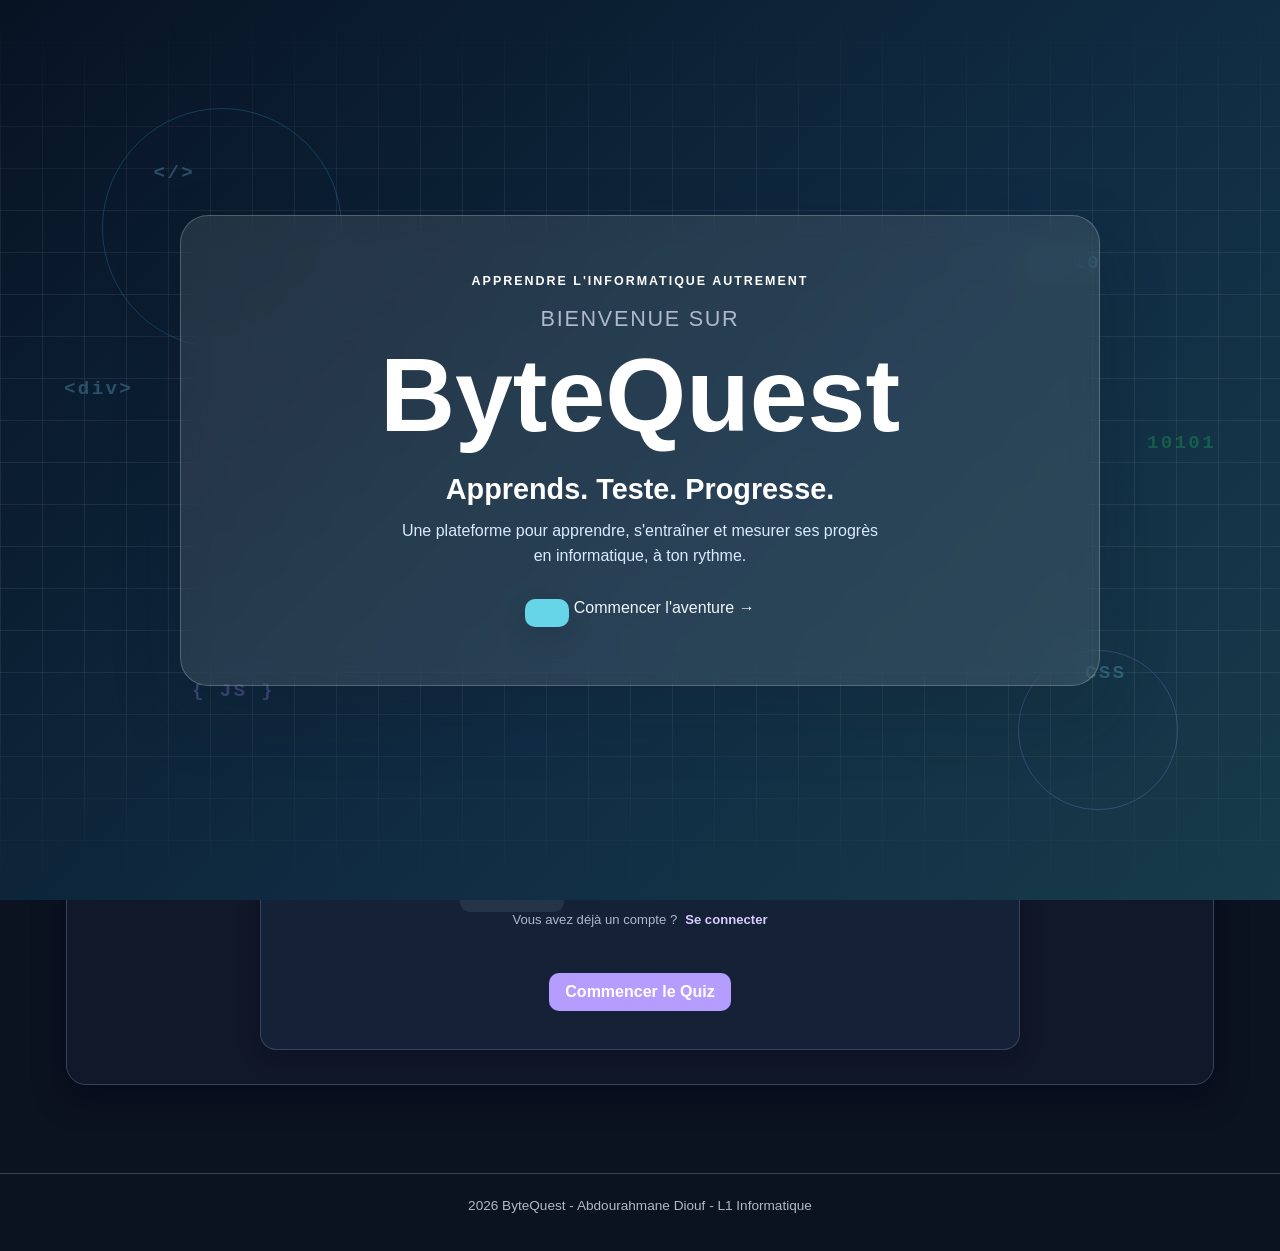
<file: index.html>
<!doctype html>
<html lang="fr">
  <head>
    <meta name="viewport" content="width=device-width, initial-scale=1.0" />
    >
    <meta
      name="description"
      content="ByteQuest, une application interactive pour réviser les bases de l'informatique."
    />
    <title>ByteQuest | Réviser l'informatique</title>
    <link rel="stylesheet" href="style.css" />
  </head>
  <body class="welcome-active">
    <!--
      Ces éléments ne contiennent pas de texte : ils servent de couches
      visuelles. Le CSS leur attribue une image et les fait apparaître à tour de rôle.
    -->
    <div class="background-slideshow" aria-hidden="true">
      <span class="background-slide slide-one"></span>
      <span class="background-slide slide-two"></span>
      <span class="background-slide slide-three"></span>
      <span class="background-slide slide-four"></span>
      <span class="background-slide slide-five"></span>
      <span class="background-slide slide-six"></span>
      <span class="background-slide slide-seven"></span>
      <span class="background-slide slide-eight"></span>
      <span class="background-slide slide-nine"></span>
      <span class="background-slide slide-ten"></span>
      <span class="background-slide slide-eleven"></span>
      <span class="background-slide slide-twelve"></span>
      <span class="background-slide slide-thirteen"></span>
      <span class="background-slide slide-fourteen"></span>
      <span class="background-slide slide-fifteen"></span>
      <span class="background-slide slide-sixteen"></span>
    </div>

    <!--
            <div>
              <span>Participants ayant réussi</span><strong id="stats-successful">0</strong>
            </div>
      Écran d'accueil affiché au-dessus de l'application au chargement.
      JavaScript lui ajoute la classe is-hidden après le clic sur le bouton.
    -->
    <section
      class="welcome-screen"
      id="welcome-screen"
      aria-labelledby="welcome-title"
    >
      <!-- Cercles décoratifs animés par le CSS. -->
      <div class="welcome-glow welcome-glow-one" aria-hidden="true"></div>
      <div class="welcome-glow welcome-glow-two" aria-hidden="true"></div>
      <!-- Symboles décoratifs liés à la programmation. -->
      <div class="welcome-code-stream" aria-hidden="true">
        <span class="code-symbol symbol-one">&lt;/&gt;</span>
        <span class="code-symbol symbol-two">01 10</span>
        <span class="code-symbol symbol-three">{ JS }</span>
        <span class="code-symbol symbol-four">CSS</span>
        <span class="code-symbol symbol-five">&lt;div&gt;</span>
        <span class="code-symbol symbol-six">10101</span>
      </div>
      <!-- Partie visible et lisible de l'écran de bienvenue. -->
      <div class="welcome-content">
        <p class="welcome-kicker">Apprendre l'informatique autrement</p>
        <h1 id="welcome-title">
          <span>Bienvenue sur</span>
          ByteQuest
        </h1>
        <p class="welcome-slogan">Apprends. Teste. Progresse.</p>
        <p class="welcome-description">
          Une plateforme pour apprendre, s'entraîner et mesurer ses progrès en
          informatique, à ton rythme.
        </p>
        <!-- L'identifiant start-app permet à JavaScript de récupérer ce bouton. -->
       <button class="welcome-button" id="start-app" type="button" title="Lancer le site ByteQuest"></button>
          Commencer l'aventure
          <span aria-hidden="true">&rarr;</span>
        </button>
      </div>
    </section>

    <!-- Conteneur principal de toute l'application. -->
    <div class="app">
      <!-- En-tête : nom de l'application et menu de navigation. -->
      <header class="topbar">
        <div class="brand-block">
          <div class="brand-mark" aria-hidden="true">BQ</div>
          <div>
            <p class="eyebrow">Mini-projet JavaScript &amp; DOM</p>
            <h1>ByteQuest</h1>
            <p class="intro">Apprendre. Pratiquer. Progresser.</p>
          </div>
        </div>

        <!-- Chaque bouton affiche un module grâce à son attribut data-module. -->
        <button
          class="menu-toggle"
          id="menu-toggle"
          type="button"
          aria-expanded="false"
          aria-controls="main-menu"
          aria-label="Ouvrir le menu"
        >
          <span></span><span></span><span></span>
        </button>
        <nav class="menu" id="main-menu" aria-label="Navigation principale">
          <button
            type="button"
            class="nav-btn nav-home active"
            data-module="quiz"
            aria-controls="quiz"
          >
            <span aria-hidden="true">⌂</span> Accueil
          </button>
          <button
            type="button"
            class="nav-btn"
            data-module="quiz"
            aria-controls="quiz"
          >
            <span aria-hidden="true">?</span> Quiz
          </button>
          <button
            type="button"
            class="nav-btn"
            data-module="convert"
            aria-controls="convert"
          >
            <span aria-hidden="true">↔</span> Calcul
          </button>
          <button
            type="button"
            class="nav-btn"
            data-module="flashcards"
            aria-controls="flashcards"
          >
            <span aria-hidden="true">▣</span> Flashcards
          </button>
          <button
            type="button"
            class="nav-btn"
            data-module="stats"
            aria-controls="stats"
          >
            <span aria-hidden="true">↗</span> Statistiques
          </button>
          <button
            type="button"
            class="nav-btn"
            data-module="participants"
            aria-controls="participants"
          >
            <span aria-hidden="true">•••</span> Participants
          </button>
        </nav>
      </header>

      <main>
        <!-- Module 1 : parcours interactif du quiz. -->
        <section id="quiz" class="module active" aria-labelledby="quiz-title">
          <div id="quiz-intro" class="quiz-intro">
            <span class="learning-badge">Évaluation interactive</span>
            <h2 id="quiz-title">Quiz informatique</h2>
            <p>
              Testez vos connaissances, recevez une correction immédiate et
              identifiez les notions à renforcer.
            </p>
            <div class="quiz-meta-grid">
              <span><strong>20</strong> questions</span>
              <span><strong>Débutant</strong> niveau</span>
              <span><strong>Informatique</strong> matière</span>
              <span><strong>Sans limite</strong> temps</span>
            </div>
            <div id="quiz-auth" class="quiz-auth">
              <div
                class="auth-mode-switch"
                role="tablist"
                aria-label="Sélection du mode d'inscription"
              >
                <button
                  type="button"
                  class="auth-mode is-active"
                  data-auth-mode="signup"
                  aria-selected="true"
                >
                  Inscription
                </button>
                <button
                  type="button"
                  class="auth-mode"
                  data-auth-mode="login"
                  aria-selected="false"
                >
                  Se connecter
                </button>
              </div>
              <form
                id="quiz-registration-form"
                class="participant-form"
                data-auth-mode="signup"
                novalidate
              >
                <div id="signup-name-wrapper" class="auth-field">
                  <label for="participant-name">Nom</label>
                  <input
                    id="participant-name"
                    type="text"
                    maxlength="80"
                    placeholder="Ex. : Amina Diop"
                    required
                  />
                </div>
                <label for="participant-email">E-mail</label>
                <input
                  id="participant-email"
                  type="email"
                  placeholder="exemple@email.com"
                  required
                />
                <div id="signup-password-wrapper" class="auth-field">
                  <label for="participant-password">Mot de passe</label>
                  <input
                    id="participant-password"
                    type="password"
                    minlength="6"
                    placeholder="Au moins 6 caractères"
                    required
                  />
                </div>
                <button
                  id="quiz-auth-submit"
                  class="secondary-action"
                  type="submit"
                >
                  S'inscrire
                </button>
                <p class="auth-switch-line">
                  <span id="auth-switch-text">Vous avez déjà un compte ?</span>
                  <button
                    id="auth-switch-button"
                    type="button"
                    class="text-link"
                  >
                    Se connecter
                  </button>
                </p>
                <p
                  id="participant-message"
                  class="form-message"
                  aria-live="polite"
                ></p>
              </form>
            </div>
            <button id="start-quiz" class="primary-action" type="button">
              Commencer le Quiz
            </button>
          </div>

          <div
            id="quiz-content"
            class="quiz-study is-hidden"
            aria-live="polite"
          ></div>
          <div
            id="quiz-result"
            class="quiz-result is-hidden"
            aria-live="polite"
          ></div>
        </section>

        <!-- Module 2 : conversion et calculs entre bases. -->
        <section id="convert" class="module" aria-labelledby="convert-title">
          <h2 id="convert-title">Conversion et calcul</h2>
          <div class="converter-cards">
            <form class="converter-card" id="converter-form">
              <div class="card-heading">
                <span class="card-icon" aria-hidden="true">↔</span>
                <div>
                  <p class="card-kicker">Base numérique</p>
                  <h3>Conversion de nombres</h3>
                </div>
              </div>
              <div class="field-grid conversion-fields">
                <div>
                  <label for="conversion-number">Nombre</label>
                  <input
                    id="conversion-number"
                    type="text"
                    inputmode="text"
                    placeholder="Ex. : 1010"
                    autocomplete="off"
                  />
                </div>
                <div>
                  <label for="conversion-base">Base d'origine</label>
                  <select id="conversion-base">
                    <option value="2">Binaire (base 2)</option>
                    <option value="8">Octale (base 8)</option>
                    <option value="10" selected>Décimale (base 10)</option>
                    <option value="16">Hexadécimale (base 16)</option>
                  </select>
                </div>
              </div>
              <button id="convert-btn" type="submit">Convertir</button>
              <p
                class="form-message"
                id="conversion-result"
                aria-live="polite"
              ></p>
              <div class="table-wrapper">
                <table class="number-table conversion-table">
                  <thead>
                    <tr>
                      <th scope="col">Base</th>
                      <th scope="col">Valeur</th>
                    </tr>
                  </thead>
                  <tbody>
                    <tr>
                      <th scope="row">Binaire (2)</th>
                      <td id="conversion-binary">-</td>
                    </tr>
                    <tr>
                      <th scope="row">Octale (8)</th>
                      <td id="conversion-octal">-</td>
                    </tr>
                    <tr>
                      <th scope="row">Décimale (10)</th>
                      <td id="conversion-decimal">-</td>
                    </tr>
                    <tr>
                      <th scope="row">Hexadécimale (16)</th>
                      <td id="conversion-hexadecimal">-</td>
                    </tr>
                  </tbody>
                </table>
              </div>
            </form>

            <form class="converter-card" id="calculation-form">
              <div class="card-heading">
                <span class="card-icon" aria-hidden="true">±</span>
                <div>
                  <p class="card-kicker">Arithmétique</p>
                  <h3>Calcul entre nombres</h3>
                </div>
              </div>
              <div class="calculation-settings">
                <div>
                  <label for="calculation-base">Base de calcul</label>
                  <select id="calculation-base">
                    <option value="2">Binaire (base 2)</option>
                    <option value="8">Octale (base 8)</option>
                    <option value="10" selected>Décimale (base 10)</option>
                    <option value="16">Hexadécimale (base 16)</option>
                  </select>
                </div>
                <div>
                  <label for="calculation-operation">Opération</label>
                  <select id="calculation-operation" aria-label="Opération">
                    <option value="+">+ Addition</option>
                    <option value="-">- Soustraction</option>
                    <option value="*">× Multiplication</option>
                    <option value="/">÷ Division</option>
                  </select>
                </div>
              </div>
              <div class="calculation-inputs">
                <div>
                  <label for="first-number">Premier nombre</label>
                  <input
                    id="first-number"
                    type="text"
                    inputmode="text"
                    placeholder="Ex. : 1010"
                    autocomplete="off"
                  />
                </div>
                <span
                  class="operation-preview"
                  id="operation-preview"
                  aria-hidden="true"
                  >+</span
                >
                <div>
                  <label for="second-number">Deuxième nombre</label>
                  <input
                    id="second-number"
                    type="text"
                    inputmode="text"
                    placeholder="Ex. : 11"
                    autocomplete="off"
                  />
                </div>
              </div>
              <button id="calculate-btn" type="submit">Calculer</button>
              <div
                class="calculation-output"
                id="calculation-result"
                aria-live="polite"
              >
                <p class="form-message"></p>
                <p class="equation" id="calculation-equation">
                  Le résultat apparaîtra ici.
                </p>
                <p class="decimal-explanation" id="calculation-explanation"></p>
              </div>
            </form>
          </div>
        </section>

        <!-- Module 3 : parcours pédagogique de flashcards. -->
        <section
          id="flashcards"
          class="module"
          aria-labelledby="flashcards-title"
        >
          <div id="flashcards-intro" class="flashcards-intro">
            <span class="learning-badge">Mode apprentissage</span>
            <h2 id="flashcards-title">Mode Flashcards</h2>
            <p>
              Testez vos connaissances et apprenez progressivement. Lisez la
              question, réfléchissez, puis révélez la réponse et son
              explication.
            </p>
            <div class="flashcards-start-options">
              <label for="flashcard-category">Choisir une catégorie</label>
              <select id="flashcard-category">
                <option value="all">Toutes les catégories</option>
                <option value="algorithmique">Algorithmique</option>
                <option value="bases">Bases numériques</option>
                <option value="programmation">Programmation</option>
                <option value="web">Informatique et web</option>
              </select>
            </div>
            <button id="start-flashcards" class="primary-action" type="button">
              Commencer les Flashcards
            </button>
          </div>

          <div id="flashcards-study" class="flashcards-study is-hidden">
            <div class="flashcards-toolbar">
              <div>
                <span class="card-kicker">Parcours en cours</span>
                <strong id="flashcard-category-label"
                  >Toutes les catégories</strong
                >
              </div>
              <button
                id="reset-flashcards"
                class="secondary-action"
                type="button"
              >
                Recommencer
              </button>
            </div>
            <div class="flashcard-progress-heading">
              <span id="flashcard-progress-label">Carte 1 / 19</span>
              <span id="flashcard-progress-percent">0 %</span>
            </div>
            <div
              class="flashcard-progress-track"
              role="progressbar"
              aria-label="Progression des flashcards"
              aria-valuemin="0"
              aria-valuemax="100"
              aria-valuenow="0"
            >
              <div
                id="flashcard-progress-bar"
                class="flashcard-progress-bar"
              ></div>
            </div>

            <article id="flashcard-card" class="learning-card">
              <div class="learning-card-topline">
                <span id="flashcard-number">FLASHCARD 01</span>
                <span id="flashcard-category-badge" class="category-pill"
                  >Algorithmique</span
                >
              </div>
              <div id="flashcard-question-view">
                <p class="content-label">Question</p>
                <h3 id="flashcard-question"></h3>
                <p class="thinking-prompt">
                  Réfléchissez quelques secondes avant de révéler la réponse.
                </p>
                <button id="reveal-answer" class="primary-action" type="button">
                  Voir la réponse
                </button>
              </div>
              <div id="flashcard-answer-view" class="is-hidden">
                <div class="learning-section answer-section">
                  <p class="content-label">Réponse</p>
                  <p id="flashcard-answer"></p>
                </div>
                <div class="learning-section">
                  <p class="content-label">Explication simple</p>
                  <p id="flashcard-explanation"></p>
                </div>
                <div class="learning-section example-section">
                  <p class="content-label">Exemple</p>
                  <p id="flashcard-example"></p>
                </div>
                <div class="takeaway-section">
                  <p class="content-label">À retenir</p>
                  <p id="flashcard-takeaway"></p>
                </div>
                <div class="self-check">
                  <p>Avez-vous compris cette notion ?</p>
                  <div class="self-check-actions">
                    <button
                      id="understood-card"
                      class="success-action"
                      type="button"
                    >
                      Oui, j'ai compris
                    </button>
                    <button
                      id="review-card"
                      class="review-action"
                      type="button"
                    >
                      À revoir
                    </button>
                  </div>
                </div>
              </div>
            </article>

            <div class="flashcard-navigation">
              <button id="previous-card" class="secondary-action" type="button">
                ← Carte précédente
              </button>
              <button id="next-card" class="primary-action" type="button">
                Carte suivante →
              </button>
            </div>
            <div class="learning-score" aria-live="polite">
              <span>✅ <strong id="understood-count">0</strong> comprises</span>
              <span>🔄 <strong id="review-count">0</strong> à revoir</span>
            </div>
          </div>
        </section>

        <!-- Module 4 : statistiques individuelles des participants. -->
        <section id="stats" class="module" aria-labelledby="stats-title">
          <h2 id="stats-title">Statistiques des participants</h2>
          <p id="stats-message" class="stats-intro">
            Chaque résultat apparaît automatiquement après la fin d'un quiz.
          </p>
          <div
            id="my-statistics"
            class="participant-stat-card"
            aria-live="polite"
          ></div>
          <div class="stats-section">
            <h3>Résultats de chaque participant</h3>
            <div class="history-table-wrapper">
              <table class="history-table participant-results-table">
                <thead>
                  <tr>
                    <th scope="col">Participant</th>
                    <th scope="col">Pseudo</th>
                    <th scope="col">Quiz</th>
                    <th scope="col">Score</th>
                    <th scope="col">Pourcentage</th>
                    <th scope="col">Date</th>
                  </tr>
                </thead>
                <tbody id="participant-statistics-list"></tbody>
              </table>
            </div>
          </div>
        </section>

        <!-- Module 5 : liste et gestion des participants inscrits. -->
        <section
          id="participants"
          class="module"
          aria-labelledby="participants-title"
        >
          <h2 id="participants-title">Participants</h2>
          <p class="stats-intro">
            Retrouvez les participants inscrits et leurs scores en temps réel.
          </p>
          <div class="participant-management">
            <div class="participant-list-panel">
              <h3>Liste des participants</h3>
              <div class="history-table-wrapper">
                <table class="history-table participants-table">
                  <thead>
                    <tr>
                      <th scope="col">Nom</th>
                      <th scope="col">E-mail</th>
                      <th scope="col">Quiz</th>
                      <th scope="col">Score moyen</th>
                      <th scope="col">Dernier score</th>
                      <th scope="col">Action</th>
                    </tr>
                  </thead>
                  <tbody id="participants-list"></tbody>
                </table>
              </div>
            </div>
          </div>
          <button id="reset-data" class="danger-action" type="button">
            Réinitialiser les données de test
          </button>
          <p id="reset-message" class="form-message" aria-live="polite"></p>
        </section>
      </main>
    </div>

            <footer class="app-footer">
      <p>  2026 ByteQuest - Abdourahmane Diouf - L1 Informatique</p>
    </footer>

    <script src="script.js" defer></script>
  </body>
</html>
</file>
<file: style.css>
/*
  Une feuille CSS décrit l'apparence des éléments HTML.
  Les variables ci-dessous évitent de répéter les mêmes couleurs partout.
  On les utilise ensuite avec var(--nom-de-la-variable).
*/
:root {
  --bg: #0b1220;
  --panel: #121a2a;
  --panel-soft: #1b2638;
  --primary: #67d5e8;
  --secondary: #8b9cf6;
  --success: #22c55e;
  --danger: #ef4444;
  --text: #f1f5f9;
  --muted: #aeb9c9;
  --shadow: rgba(2, 8, 23, 0.55);
}

/* box-sizing inclut les bordures et les espacements dans la taille annoncée, amélioration de l'expérience de navigation. */
* {
  box-sizing: border-box;
}

/* Style général de la page : fond, police et couleur du texte. */
body {
  /* Permet de positionner les éléments décoratifs par rapport à la page. */
  position: relative;
  /* Crée un nouveau contexte de profondeur pour contrôler les z-index. */
  isolation: isolate;
  margin: 0;
  width: 100%;
  min-height: 100vh;
  font-family: Arial, Helvetica, sans-serif;
  background: var(--bg);
  color: var(--text);
  overflow-x: hidden;
}

/* Empêche la page située derrière l'accueil de créer une deuxième barre. */
body.welcome-active {
  overflow: hidden;
}

/* Écran d'accueil affiché avant les modules de l'application. */
.welcome-screen {
  /* fixed le colle à la fenêtre, même si la page défile. */
  position: fixed;
  /* Une valeur supérieure place cet écran au-dessus de l'application. */
  z-index: 10;
  /* top/right/bottom/left à zéro donnent une couverture plein écran. */
  inset: 0;
  display: grid;
  place-items: center;
  padding: 24px;
  overflow-y: auto;
  overscroll-behavior: contain;
  background: #08111f;
  transition: opacity 0.7s ease, visibility 0.7s ease;
}

.welcome-screen::before {
  /* Le pseudo-élément crée la grille sans ajouter de balise HTML. */
  position: absolute;
  inset: 0;
  content: '';
  background-image:
    linear-gradient(rgba(56, 189, 248, 0.06) 1px, transparent 1px),
    linear-gradient(90deg, rgba(56, 189, 248, 0.06) 1px, transparent 1px);
  background-size: 42px 42px;
  /* Rend la grille moins visible près des bords de l'écran. */
  mask-image: linear-gradient(to bottom, transparent, black 25%, black 75%, transparent);
  animation: welcome-grid 14s linear infinite;
}

.welcome-screen.is-hidden {
  /* Cette classe est ajoutée par JavaScript quand l'utilisateur commence. */
  opacity: 0;
  visibility: hidden;
  pointer-events: none;
}

.welcome-content {
  /* Place le contenu au-dessus des décorations de l'écran d'accueil. */
  position: relative;
  z-index: 1;
  width: min(100%, 720px);
  padding: clamp(28px, 7vw, 72px);
  border: 1px solid rgba(226, 232, 240, 0.22);
  border-radius: 28px;
  background: rgba(15, 23, 42, 0.68);
  box-shadow: 0 24px 80px rgba(2, 8, 23, 0.45);
  text-align: center;
  backdrop-filter: blur(12px);
  -webkit-backdrop-filter: blur(12px);
  animation: welcome-entry 0.9s ease-out both;
}

.welcome-kicker {
  margin: 0 0 18px;
  color: var(--primary);
  font-size: 0.78rem;
  font-weight: 700;
  letter-spacing: 0.16em;
  text-transform: uppercase;
}

.welcome-content h1 {
  margin: 0;
  color: #f8fafc;
  font-size: clamp(3rem, 10vw, 6.5rem);
  line-height: 0.95;
  letter-spacing: 0;
}

.welcome-content h1 span {
  display: block;
  margin-bottom: 14px;
  color: var(--muted);
  font-size: clamp(1rem, 2.5vw, 1.35rem);
  font-weight: 400;
  letter-spacing: 0.08em;
  line-height: 1.2;
  text-transform: uppercase;
}

.welcome-slogan {
  margin: 28px 0 12px;
  color: #f8fafc;
  font-size: clamp(1.25rem, 3vw, 1.8rem);
  font-weight: 700;
}

.welcome-description {
  max-width: 480px;
  margin: 0 auto;
  color: #cbd5e1;
  line-height: 1.6;
}

.welcome-button {
  display: inline-flex;
  align-items: center;
  gap: 14px;
  margin-top: 30px;
  padding: 14px 22px;
  border: 1px solid rgba(226, 232, 240, 0.3);
  border-radius: 999px;
  background: linear-gradient(135deg, var(--primary), var(--secondary));
  color: #0f172a;
  font-weight: 700;
  box-shadow: 0 12px 28px rgba(56, 189, 248, 0.22);
}

.welcome-button span {
  font-size: 1.25rem;
  transition: transform 0.2s ease;
}

.welcome-button:hover span {
  transform: translateX(4px);
}

.welcome-hint {
  margin: 24px 0 0;
  color: var(--muted);
  font-size: 0.82rem;
}

.welcome-glow {
  position: absolute;
  width: 240px;
  aspect-ratio: 1;
  border: 1px solid rgba(56, 189, 248, 0.22);
  border-radius: 50%;
  animation: welcome-orbit 8s ease-in-out infinite;
}

.welcome-glow-one {
  top: 12%;
  left: 8%;
}

.welcome-glow-two {
  right: 8%;
  bottom: 10%;
  width: 160px;
  border-color: rgba(167, 139, 250, 0.24);
  animation-delay: -4s;
}

.welcome-code-stream {
  position: absolute;
  inset: 0;
  overflow: hidden;
  pointer-events: none;
}

.code-symbol {
  position: absolute;
  color: rgba(125, 211, 252, 0.28);
  font-family: 'Courier New', monospace;
  font-size: clamp(0.8rem, 2vw, 1.2rem);
  font-weight: 700;
  letter-spacing: 0.12em;
  animation: code-float 7s ease-in-out infinite;
}

.symbol-one {
  top: 18%;
  left: 12%;
}

.symbol-two {
  top: 28%;
  right: 14%;
  animation-delay: -2s;
}

.symbol-three {
  bottom: 22%;
  left: 15%;
  color: rgba(167, 139, 250, 0.32);
  animation-delay: -4s;
}

.symbol-four {
  right: 12%;
  bottom: 24%;
  animation-delay: -1s;
}

.symbol-five {
  top: 42%;
  left: 5%;
  animation-delay: -5s;
}

.symbol-six {
  top: 48%;
  right: 5%;
  color: rgba(34, 197, 94, 0.3);
  animation-delay: -3s;
}

@keyframes welcome-entry {
  from {
    opacity: 0;
    transform: translateY(24px) scale(0.97);
  }

  to {
    opacity: 1;
    transform: translateY(0) scale(1);
  }
}

@keyframes welcome-orbit {

  0%,
  100% {
    transform: translate(0, 0) rotate(0deg);
  }

  50% {
    transform: translate(18px, -20px) rotate(12deg);
  }
}

@keyframes welcome-grid {
  from {
    transform: translateY(0);
  }

  to {
    transform: translateY(42px);
  }
}

@keyframes code-float {

  0%,
  100% {
    opacity: 0.25;
    transform: translateY(10px) rotate(-3deg);
  }

  50% {
    opacity: 0.8;
    transform: translateY(-14px) rotate(3deg);
  }
}

/* Diaporama plein écran placé derrière le contenu. */
.background-slideshow {
  /* fixed garde le fond attaché à la fenêtre pendant le défilement. */
  position: fixed;
  /* z-index négatif place le diaporama derrière le contenu de l'application. */
  z-index: -2;
  inset: -24px;
  filter: blur(8px);
  transform: scale(1.05);
  overflow: hidden;
}

.background-slide {
  /* Les couches sont superposées exactement au même endroit. */
  position: absolute;
  inset: 0;
  background-position: center;
  background-size: cover;
  /* Une image invisible devient visible grâce à l'animation background-fade. */
  opacity: 0;
  animation: background-fade 64s ease-in-out infinite;
  will-change: opacity;
}

.slide-one {
  background-image: url('IMG/1.jpg');
}

.slide-two {
  background-image: url('IMG/2.jpg');
  animation-delay: -4s;
}

.slide-three {
  background-image: url('IMG/3.jpg');
  animation-delay: -8s;
}

.slide-four {
  background-image: url('IMG/4.jpg');
  animation-delay: -12s;
}

.slide-five {
  background-image: url('IMG/5.png');
  animation-delay: -16s;
}

.slide-six {
  background-image: url('IMG/6.jpg');
  animation-delay: -20s;
}

.slide-seven {
  background-image: url('IMG/7.jpg');
  animation-delay: -24s;
}

.slide-eight {
  background-image: url('IMG/8.jpg');
  animation-delay: -28s;
}

.slide-nine {
  background-image: url('IMG/9.jpg');
  animation-delay: -32s;
}

.slide-ten {
  background-image: url('IMG/10.jpg');
  animation-delay: -36s;
}

.slide-eleven {
  background-image: url('IMG/11.jpg');
  animation-delay: -40s;
}

.slide-twelve {
  background-image: url('IMG/12.jpg');
  animation-delay: -44s;
}

.slide-thirteen {
  background-image: url('IMG/13.jpg');
  animation-delay: -48s;
}

.slide-fourteen {
  background-image: url('IMG/14.jpg');
  animation-delay: -52s;
}

.slide-fifteen {
  background-image: url('IMG/15.jpg');
  animation-delay: -56s;
}

.slide-sixteen {
  background-image: url('IMG/16.jpg');
  animation-delay: -60s;
}

/* Voile sombre et flou pour conserver un bon contraste avec le texte. */
body::after {
  /* ::after est une couche créée par CSS, sans modifier le HTML. */
  position: fixed;
  z-index: -1;
  inset: 0;
  content: '';
  background: rgba(5, 11, 22, 0.72);
  backdrop-filter: blur(3px);
  transition: transform 0.25s ease;
  -webkit-backdrop-filter: blur(3px);
}

@keyframes background-fade {

  /* Chaque image reste visible, puis disparaît progressivement. */
  0%,
  14% {
    opacity: 1;
  }

  20%,
  100% {
    opacity: 0;
  }
}

/* Les champs et les boutons utilisent la même police que la page. */
button,
input,
select {
  font: inherit;
}

button:focus-visible,
input:focus-visible,
select:focus-visible {
  outline: 3px solid var(--primary);
  outline-offset: 3px;
}

/* Largeur maximale et espacement général de l'application. */
.app {
  position: relative;
  z-index: 0;
  max-width: 980px;
  margin: 0 auto;
  padding: max(24px, env(safe-area-inset-top)) max(16px, env(safe-area-inset-right)) max(48px, env(safe-area-inset-bottom)) max(16px, env(safe-area-inset-left));
}

/* Présentation de l'en-tête et du menu. */
.topbar {
  background: rgba(18, 26, 42, 0.96);
  border: 1px solid rgba(148, 163, 184, 0.28);
  border-radius: 18px;
  box-shadow: 0 12px 30px var(--shadow);
  padding: 20px 24px;
  display: flex;
  flex-wrap: wrap;
  align-items: center;
  justify-content: space-between;
  gap: 16px;
}

.topbar>div,
.menu,
.module {
  min-width: 0;
}

/* Petit texte situé au-dessus du titre principal. */
.eyebrow {
  margin: 0 0 6px;
  color: var(--primary);
  text-transform: uppercase;
  letter-spacing: 0.08em;
  font-size: 0.72rem;
}

/* Suppression de la marge supérieure automatique des titres et paragraphes. */
h1,
h2,
h3,
p {
  margin-top: 0;
}

h1 {
  margin-bottom: 0;
  font-size: clamp(1.85rem, 7vw, 3rem);
  overflow-wrap: anywhere;
}

.intro {
  margin: 8px 0 0;
  color: var(--muted);
  line-height: 1.5;
}

/* Les boutons du menu se placent sur une ou plusieurs lignes. */
.menu {
  display: flex;
  flex-wrap: wrap;
  gap: 10px;
}

/* Style commun à tous les boutons de l'application. */
.nav-btn,
button {
  border: none;
  border-radius: 10px;
  padding: 10px 16px;
  background: #26344a;
  color: var(--text);
  cursor: pointer;
  transition: transform 0.2s ease, background 0.2s ease;
  overflow-wrap: anywhere;
}

.nav-btn:hover,
button:hover {
  transform: translateY(-1px);
}

/* Le bouton du module actuellement affiché est mis en évidence. */
.nav-btn.active {
  background: linear-gradient(135deg, var(--primary), var(--secondary));
  color: #0f172a;
  font-weight: 700;
}

/* Espace entre l'en-tête et le contenu. */
main {
  margin-top: 24px;
}

/* Les modules sont cachés par défaut : JavaScript ajoute ensuite .active. */
.module {
  display: none;
  background: rgba(18, 26, 42, 0.96);
  border: 1px solid rgba(148, 163, 184, 0.28);
  border-radius: 18px;
  box-shadow: 0 12px 28px var(--shadow);
  padding: clamp(16px, 4vw, 24px);
  overflow: hidden;
}

/* JavaScript ajoute active pour montrer le module choisi. */
.module.active {
  display: block;
}

/* Interface d'évaluation et de progression du quiz. */
.quiz-intro,
.quiz-question-card,
.quiz-result {
  max-width: 760px;
  margin: 0 auto;
  padding: clamp(22px, 5vw, 38px);
  border: 1px solid rgba(56, 189, 248, 0.22);
  border-radius: 18px;
  background: rgba(15, 23, 42, 0.58);
  box-shadow: 0 14px 32px rgba(2, 8, 23, 0.22);
}

.quiz-intro {
  text-align: center;
}

.quiz-intro>p {
  max-width: 580px;
  margin: 0 auto 24px;
  color: var(--muted);
  line-height: 1.7;
}

.quiz-meta-grid {
  display: grid;
  grid-template-columns: repeat(4, minmax(0, 1fr));
  gap: 10px;
  margin-bottom: 26px;
}

.quiz-meta-grid span,
.stats-highlight-grid>div {
  padding: 12px;
  border-radius: 10px;
  background: rgba(148, 163, 184, 0.1);
  color: var(--muted);
  font-size: 0.8rem;
}

.quiz-meta-grid strong,
.stats-highlight-grid strong {
  display: block;
  margin-bottom: 4px;
  color: var(--text);
  font-size: 1rem;
}

/* Formulaire d'inscription et affichage des réponses du quiz. */
.player-name-field {
  display: grid;
  max-width: 360px;
  gap: 8px;
  margin: 0 auto 22px;
  text-align: left;
}

.quiz-auth,
.player-profile {
  display: grid;
  max-width: 360px;
  gap: 8px;
  margin: 0 auto 22px;
  text-align: left;
}

.auth-mode-switch {
  display: grid;
  grid-template-columns: repeat(2, minmax(0, 1fr));
  gap: 8px;
  margin-bottom: 12px;
}

.auth-mode {
  padding: 10px 12px;
  border: 1px solid rgba(148, 163, 184, 0.25);
  border-radius: 10px;
  background: rgba(148, 163, 184, 0.08);
  color: var(--text);
  font-weight: 600;
  cursor: pointer;
}

.auth-mode.is-active {
  border-color: rgba(181, 156, 255, 0.7);
  background: rgba(181, 156, 255, 0.18);
  color: #f4ebff;
}

.auth-field.is-hidden {
  display: none;
}

.auth-switch-line {
  display: flex;
  align-items: center;
  justify-content: center;
  gap: 8px;
  margin: 0;
  color: var(--muted);
  font-size: 0.82rem;
}

.text-link {
  padding: 0;
  background: transparent;
  border: none;
  color: #d8ccff;
  font-weight: 600;
  cursor: pointer;
}

.quiz-auth input,
.quiz-auth select,
.player-profile input {
  width: 100%;
}

.quiz-auth .participant-form input {
  min-height: 48px;
  padding: 13px 14px;
  font-size: 1rem;
}

.connected-status {
  margin: 0 0 4px;
  color: var(--muted);
  font-size: 0.86rem;
  overflow-wrap: anywhere;
}

.connected-status strong {
  color: var(--primary);
}

.player-name-field input {
  width: 100%;
}

.player-name-field .form-message {
  min-height: 0;
  line-height: 1.4;
}

.quiz-study {
  display: grid;
  gap: 14px;
}

.quiz-progress-heading,
.stats-section-heading {
  display: flex;
  justify-content: space-between;
  gap: 12px;
  color: var(--muted);
  font-size: 0.86rem;
}

.quiz-progress-track {
  height: 9px;
  overflow: hidden;
  border-radius: 999px;
  background: rgba(148, 163, 184, 0.18);
}

.quiz-progress-bar {
  height: 100%;
  border-radius: inherit;
  background: linear-gradient(90deg, var(--primary), var(--secondary));
  transition: width 0.3s ease;
}

.quiz-question-card h3 {
  margin: 10px 0;
  font-size: clamp(1.3rem, 3vw, 1.8rem);
  line-height: 1.35;
}

.quiz-instruction {
  color: var(--muted);
}

.quiz-choices {
  display: grid;
  gap: 10px;
  margin: 24px 0;
}

.answer-btn {
  width: 100%;
  margin: 0;
  border: 1px solid rgba(148, 163, 184, 0.2);
  background: rgba(148, 163, 184, 0.1);
  text-align: left;
}

.answer-btn.selected {
  border-color: var(--primary);
  background: rgba(56, 189, 248, 0.2);
  color: #e0f2fe;
}

/* Boutons représentant les réponses du quiz. */
.answer-btn {
  display: block;
  width: 100%;
  text-align: left;
  margin: 8px 0;
  background: rgba(148, 163, 184, 0.12);
}

/* Couleurs utilisées après la sélection d'une réponse. */
.answer-btn.correct {
  background: var(--success);
  color: white;
}

.answer-btn.wrong {
  background: var(--danger);
  color: white;
}

.answer-btn:disabled {
  cursor: default;
  opacity: 1;
}

.quiz-actions,
.quiz-result-actions {
  display: flex;
  justify-content: space-between;
  flex-wrap: wrap;
  gap: 10px;
}

.answer-feedback {
  display: block;
  margin-top: 18px;
  padding: 16px;
  border-left: 4px solid var(--danger);
  border-radius: 0 10px 10px 0;
  background: rgba(239, 68, 68, 0.12);
  line-height: 1.6;
}

.answer-feedback.is-correct {
  border-left-color: var(--success);
  background: rgba(34, 197, 94, 0.12);
}

.answer-feedback p {
  margin: 8px 0 0;
  color: #dbeafe;
}

.review-quiz-topic {
  margin-top: 12px;
  background: rgba(56, 189, 248, 0.16);
  color: #bae6fd;
}

.next-quiz-button {
  margin-top: 14px;
}

.final-score {
  display: block;
  margin: 20px 0 8px;
  color: var(--primary);
  font-size: clamp(2.6rem, 8vw, 4.5rem);
  line-height: 1;
}

.result-message {
  color: var(--muted);
  line-height: 1.6;
}

.result-summary {
  display: grid;
  grid-template-columns: repeat(3, minmax(0, 1fr));
  gap: 10px;
  margin: 24px 0;
}

.result-summary span {
  padding: 12px;
  border-radius: 10px;
  background: rgba(148, 163, 184, 0.1);
  color: var(--muted);
  font-size: 0.82rem;
}

.result-summary strong {
  display: block;
  margin-top: 4px;
  color: var(--text);
  font-size: 1.25rem;
}

/* Encadré affiché pour expliquer une réponse fausse. */
.answer-explanation {
  flex: 1;
  margin: 0;
  padding: 14px 16px;
  border-left: 4px solid var(--danger);
  border-radius: 8px;
  background: rgba(239, 68, 68, 0.12);
  line-height: 1.6;
}

.answer-feedback {
  display: block;
  align-items: stretch;
  gap: 12px;
}

.answer-explanation.is-correct {
  border-left-color: var(--success);
  background: rgba(34, 197, 94, 0.12);
}

.answer-explanation.is-correct strong {
  color: #86efac;
}

.next-quiz-button {
  align-self: center;
  flex-shrink: 0;
  background: linear-gradient(135deg, var(--primary), var(--secondary));
  color: #0f172a;
  font-weight: 700;
}

.answer-explanation strong {
  color: #fca5a5;
}

/* Deux cartes autonomes pour séparer la conversion et le calcul. */
.converter-cards {
  display: grid;
  grid-template-columns: repeat(2, minmax(0, 1fr));
  gap: 18px;
}

.converter-card {
  display: grid;
  gap: 14px;
  min-width: 0;
  padding: clamp(18px, 3vw, 26px);
  border: 1px solid rgba(148, 163, 184, 0.2);
  border-radius: 16px;
  background: rgba(15, 23, 42, 0.58);
  box-shadow: 0 14px 30px rgba(2, 8, 23, 0.2);
}

.card-heading {
  display: flex;
  align-items: center;
  gap: 12px;
}

.card-heading h3,
.card-kicker {
  margin-bottom: 0;
}

.card-kicker {
  margin-bottom: 4px;
  color: var(--primary);
  font-size: 0.72rem;
  font-weight: 700;
  letter-spacing: 0.12em;
  text-transform: uppercase;
}

.card-icon {
  display: grid;
  width: 42px;
  height: 42px;
  place-items: center;
  flex: 0 0 auto;
  border-radius: 12px;
  background: rgba(56, 189, 248, 0.15);
  color: var(--primary);
  font-size: 1.35rem;
  font-weight: 700;
}

.field-grid,
.calculation-settings {
  display: grid;
  grid-template-columns: repeat(2, minmax(0, 1fr));
  gap: 8px;
}

.field-grid>div,
.calculation-settings>div {
  display: grid;
  gap: 7px;
}

.calculation-inputs {
  display: grid;
  grid-template-columns: minmax(0, 1fr) auto minmax(0, 1fr);
  align-items: end;
  gap: 10px;
}

.calculation-inputs>div {
  display: grid;
  gap: 7px;
}

.operation-preview {
  padding-bottom: 10px;
  color: var(--primary);
  font-size: 1.35rem;
  font-weight: 700;
}

label {
  color: #cbd5e1;
  font-size: 0.86rem;
  font-weight: 700;
}

.converter-card input,
.converter-card select {
  width: 100%;
}

.converter-card button {
  justify-self: start;
  background: linear-gradient(135deg, var(--primary), var(--secondary));
  color: #0f172a;
  font-weight: 700;
}

.table-wrapper {
  overflow-x: auto;
}

.number-table {
  width: 100%;
  border-collapse: collapse;
  font-size: 0.9rem;
}

.number-table th,
.number-table td {
  padding: 10px 8px;
  border: 1px solid rgba(148, 163, 184, 0.2);
  text-align: center;
  vertical-align: middle;
}

.calculation-sign {
  color: var(--primary);
  font-size: 1.2rem;
  font-weight: 700;
}

.number-table th {
  background: rgba(56, 189, 248, 0.12);
  color: #bae6fd;
}

.number-table input {
  width: 100%;
  min-width: 0;
}

/* Apparence du champ dans lequel l'utilisateur saisit le nombre. */
input[type="number"],
input[type="text"],
input[type="email"],
select {
  border: 1px solid #40516a;
  border-radius: 10px;
  background: #0b1424;
  color: var(--text);
  padding: 12px 14px;
  transition: border-color 0.2s ease, box-shadow 0.2s ease, background 0.2s ease;
}

input[type="number"]:focus,
input[type="text"]:focus,
input[type="email"]:focus,
select:focus {
  outline: none;
  border-color: var(--primary);
  background: #101d31;
  box-shadow: 0 0 0 3px rgba(103, 213, 232, 0.18);
}

select option {
  background: #111827;
  color: var(--text);
}

/* Zone de retour commune aux deux cartes. */
.form-message {
  margin: 0;
  min-height: 24px;
  color: var(--muted);
  line-height: 1.8;
}

.form-message.is-error {
  color: #fca5a5;
}

.form-message.is-success {
  color: #86efac;
}

.calculation-output {
  min-height: 118px;
  padding: 14px;
  border: 1px solid rgba(103, 213, 232, 0.42);
  border-radius: 12px;
  background: #12263a;
  box-shadow: inset 0 1px 0 rgba(255, 255, 255, 0.04);
}

.calculation-output p {
  margin-bottom: 8px;
}

.calculation-output p:last-child {
  margin-bottom: 0;
}

.equation {
  color: #f8fafc;
  font-family: 'Courier New', monospace;
  font-size: 1.1rem;
  font-weight: 700;
  overflow-wrap: anywhere;
}

.decimal-explanation {
  color: var(--muted);
  font-size: 0.9rem;
}

/* Mise en page des convertisseurs sur les écrans plus petits. */
@media (max-width: 820px) {
  .converter-cards {
    grid-template-columns: 1fr;
  }
}

@media (max-width: 560px) {

  .field-grid,
  .calculation-settings {
    grid-template-columns: 1fr 1fr;
  }

  .calculation-inputs {
    grid-template-columns: 1fr;
  }

  .operation-preview {
    display: none;
  }

  .number-table {
    font-size: 0.78rem;
  }

  .number-table th,
  .number-table td {
    padding: 7px 4px;
  }
}

/* Espace d'apprentissage des flashcards. */
.is-hidden {
  display: none !important;
}

.flashcards-intro,
.flashcards-study {
  width: min(100%, 780px);
  margin: 0 auto;
}

.flashcards-intro {
  padding: clamp(24px, 5vw, 44px);
  border: 1px solid rgba(56, 189, 248, 0.25);
  border-radius: 18px;
  background: rgba(15, 23, 42, 0.55);
  text-align: center;
}

/* Boutons, progression et contenu des flashcards. */
.learning-badge {
  display: inline-block;
  margin-bottom: 14px;
  padding: 6px 10px;
  border-radius: 999px;
  background: rgba(56, 189, 248, 0.15);
  color: #bae6fd;
  font-size: 0.75rem;
  font-weight: 700;
  letter-spacing: 0.08em;
  text-transform: uppercase;
}

.flashcards-intro p {
  max-width: 580px;
  margin: 0 auto 22px;
  color: var(--muted);
  line-height: 1.7;
}

.flashcards-start-options {
  display: grid;
  max-width: 340px;
  gap: 8px;
  margin: 0 auto 20px;
  text-align: left;
}

.primary-action,
.secondary-action,
.success-action,
.review-action {
  border-radius: 10px;
  font-weight: 700;
}

.primary-action {
  background: linear-gradient(135deg, var(--primary), var(--secondary));
  color: #0f172a;
}

.secondary-action {
  background: rgba(148, 163, 184, 0.16);
  color: var(--text);
}

.flashcards-toolbar,
.flashcard-progress-heading,
.flashcard-navigation,
.learning-score {
  display: flex;
  align-items: center;
  justify-content: space-between;
  gap: 12px;
}

.flashcards-toolbar {
  margin-bottom: 20px;
}

.flashcards-toolbar strong {
  display: block;
  margin-top: 4px;
}

.flashcard-progress-heading {
  margin-bottom: 8px;
  color: var(--muted);
  font-size: 0.85rem;
}

.flashcard-progress-track {
  height: 8px;
  margin-bottom: 18px;
  overflow: hidden;
  border-radius: 999px;
  background: rgba(148, 163, 184, 0.18);
}

.flashcard-progress-bar {
  width: 0;
  height: 100%;
  border-radius: inherit;
  background: linear-gradient(90deg, var(--primary), var(--secondary));
  transition: width 0.35s ease;
}

.learning-card {
  padding: clamp(20px, 5vw, 38px);
  border: 1px solid rgba(148, 163, 184, 0.22);
  border-radius: 18px;
  background: rgba(17, 24, 39, 0.9);
  box-shadow: 0 18px 42px rgba(2, 8, 23, 0.28);
  animation: learning-card-entry 0.35s ease both;
}

.learning-card.answer-revealed {
  border-color: rgba(34, 197, 94, 0.35);
}

.learning-card-topline {
  display: flex;
  align-items: center;
  justify-content: space-between;
  gap: 12px;
  margin-bottom: 30px;
  color: var(--muted);
  font-family: 'Courier New', monospace;
  font-size: 0.78rem;
  font-weight: 700;
  letter-spacing: 0.08em;
}

.category-pill {
  padding: 5px 9px;
  border-radius: 999px;
  background: rgba(167, 139, 250, 0.14);
  color: #ddd6fe;
  font-family: inherit;
  font-size: 0.72rem;
  letter-spacing: 0;
}

.content-label {
  margin-bottom: 10px;
  color: var(--primary);
  font-size: 0.82rem;
  font-weight: 700;
}

.learning-card h3 {
  max-width: 650px;
  margin-bottom: 16px;
  font-size: clamp(1.35rem, 3vw, 2rem);
  line-height: 1.25;
}

.thinking-prompt {
  margin-bottom: 26px;
  color: var(--muted);
  font-style: italic;
}

.learning-section,
.takeaway-section {
  margin-top: 18px;
  padding: 16px;
  border-left: 3px solid rgba(56, 189, 248, 0.65);
  border-radius: 0 10px 10px 0;
  background: rgba(148, 163, 184, 0.08);
}

.learning-section p:last-child,
.takeaway-section p:last-child {
  margin-bottom: 0;
  color: #dbeafe;
  line-height: 1.7;
}

.answer-section {
  border-left-color: var(--success);
  background: rgba(34, 197, 94, 0.1);
}

.example-section {
  border-left-color: var(--secondary);
}

.takeaway-section {
  border-left-color: #facc15;
  background: rgba(250, 204, 21, 0.09);
}

.self-check {
  margin-top: 24px;
  padding-top: 20px;
  border-top: 1px solid rgba(148, 163, 184, 0.16);
  text-align: center;
}

.self-check p {
  margin-bottom: 12px;
  font-weight: 700;
}

.self-check-actions {
  display: flex;
  justify-content: center;
  flex-wrap: wrap;
  gap: 10px;
}

.success-action {
  background: rgba(34, 197, 94, 0.2);
  color: #bbf7d0;
}

.review-action {
  background: rgba(250, 204, 21, 0.16);
  color: #fef08a;
}

.flashcard-navigation {
  margin-top: 18px;
}

.learning-score {
  justify-content: center;
  margin-top: 18px;
  color: var(--muted);
  font-size: 0.9rem;
}

@keyframes learning-card-entry {
  from {
    opacity: 0;
    transform: translateY(8px);
  }

  to {
    opacity: 1;
    transform: translateY(0);
  }
}

@media (max-width: 560px) {

  .flashcards-toolbar,
  .flashcard-navigation {
    align-items: stretch;
    flex-direction: column;
  }

  .flashcards-toolbar .secondary-action,
  .flashcard-navigation button {
    width: 100%;
  }

  .learning-card-topline {
    align-items: flex-start;
    flex-direction: column;
  }
}

/* Cartes qui résument les résultats du quiz. */
.stats-intro {
  color: var(--muted);
}

.participant-stat-card {
  display: flex;
  flex-wrap: wrap;
  align-items: center;
  gap: 12px 24px;
  margin: 20px 0;
  padding: 18px;
  border: 1px solid rgba(56, 189, 248, 0.24);
  border-radius: 12px;
  background: rgba(56, 189, 248, 0.1);
}

/* Tableaux des résultats, participants et classements. */
.participant-stat-card strong {
  color: var(--text);
  font-size: 1.15rem;
}

.participant-stat-card span {
  color: var(--muted);
}

.participant-results-table {
  min-width: 720px;
}

.stats-grid {
  display: grid;
  grid-template-columns: repeat(4, minmax(0, 1fr));
  gap: 12px;
  margin: 24px 0;
}

.stat-card {
  padding: 16px;
  border-radius: 12px;
  background: rgba(56, 189, 248, 0.1);
  border: 1px solid rgba(56, 189, 248, 0.2);
}

.stat-label {
  display: block;
  margin-bottom: 10px;
  color: var(--muted);
  font-size: 0.85rem;
}

.stat-card strong {
  font-size: 1.5rem;
}

.progress-box {
  padding: 16px;
  border-radius: 12px;
  background: rgba(15, 23, 42, 0.7);
}

.progress-heading {
  display: flex;
  justify-content: space-between;
  gap: 12px;
  margin-bottom: 10px;
  color: var(--muted);
  font-size: 0.9rem;
}

.progress-track {
  height: 12px;
  overflow: hidden;
  border-radius: 999px;
  background: rgba(148, 163, 184, 0.2);
}

.progress-bar {
  width: 0;
  height: 100%;
  border-radius: inherit;
  background: linear-gradient(90deg, var(--primary), var(--success));
  transition: width 0.3s ease;
}

.stats-message {
  margin: 18px 0 0;
  color: var(--muted);
  line-height: 1.5;
}

.stats-highlight-grid {
  display: grid;
  grid-template-columns: repeat(3, minmax(0, 1fr));
  gap: 12px;
  margin: 18px 0;
}

.stats-section {
  margin-top: 18px;
  padding: 16px;
  border: 1px solid rgba(148, 163, 184, 0.16);
  border-radius: 12px;
  background: rgba(15, 23, 42, 0.58);
}

.stats-section h3 {
  margin-bottom: 12px;
}

.stats-section-description {
  margin: -4px 0 14px;
  color: var(--muted);
  font-size: 0.88rem;
}

.ranking-toolbar {
  display: flex;
  align-items: center;
  justify-content: space-between;
  gap: 12px;
  margin-bottom: 14px;
  color: var(--muted);
}

.ranking-toolbar select {
  width: min(100%, 280px);
}

.danger-action {
  margin-top: 18px;
  background: rgba(239, 68, 68, 0.16);
  color: #fecaca;
}

.participants-table {
  min-width: 900px;
}

.leaderboard-table tbody tr:first-child {
  background: rgba(250, 204, 21, 0.09);
}

.stats-section-heading h3 {
  margin-bottom: 0;
  color: var(--text);
}

.stats-chart {
  display: flex;
  min-width: 520px;
  justify-content: space-around;
  gap: 10px;
  min-height: 170px;
  padding-top: 18px;
}

.chart-column {
  display: grid;
  width: 100%;
  height: 150px;
  align-content: end;
  justify-items: center;
  gap: 6px;
  color: var(--muted);
  font-size: 0.72rem;
}

.chart-column div {
  width: min(34px, 100%);
  min-height: 6px;
  border-radius: 6px 6px 0 0;
  background: linear-gradient(to top, var(--primary), var(--secondary));
}

.history-table-wrapper {
  overflow-x: auto;
}

.history-table {
  width: 100%;
  border-collapse: collapse;
  font-size: 0.88rem;
}

.history-table th,
.history-table td {
  padding: 10px 8px;
  border-bottom: 1px solid rgba(148, 163, 184, 0.14);
  text-align: left;
}

.history-table th {
  color: var(--muted);
  font-weight: 600;
}

.mistake-item {
  padding: 12px 0;
  border-bottom: 1px solid rgba(148, 163, 184, 0.14);
}

.mistake-item:last-child {
  border-bottom: 0;
}

.mistake-item p {
  margin: 6px 0;
  color: var(--muted);
  font-size: 0.9rem;
}

.review-mistake {
  padding: 7px 10px;
  background: rgba(56, 189, 248, 0.14);
  color: #bae6fd;
  font-size: 0.82rem;
}

/* Affichage du score sous le quiz. */
#quiz-score {
  margin-top: 18px;
  color: var(--muted);
  font-weight: 700;
}

/* Media query : ces règles s'appliquent lorsque l'écran mesure au plus 600 px. */
@media (max-width: 600px) {
  .topbar {
    align-items: flex-start;
  }

  .menu {
    width: 100%;
  }

  .nav-btn,
  button {
    flex: 1 1 140px;
  }

  .topbar {
    padding: 18px 16px;
  }

  .module h2 {
    font-size: 1.45rem;
  }
}

/* Réglages pour les téléphones très étroits, jusqu'à 420 px de largeur. */
@media (max-width: 420px) {
  .app {
    padding-top: max(16px, env(safe-area-inset-top));
  }

  .topbar {
    border-radius: 12px;
  }

  .menu {
    display: grid;
    grid-template-columns: repeat(2, minmax(0, 1fr));
    width: 100%;
  }

  .nav-btn,
  button {
    min-width: 0;
    padding: 10px 8px;
    font-size: 0.9rem;
  }

  .module {
    border-radius: 12px;
  }

  .answer-btn {
    margin: 0;
  }

  .answer-feedback {
    flex-direction: column;
  }

  .next-quiz-button {
    align-self: stretch;
  }

  .stats-grid {
    grid-template-columns: repeat(2, minmax(0, 1fr));
  }

  .progress-heading {
    align-items: flex-start;
    flex-direction: column;
  }
}

@media (prefers-reduced-motion: reduce) {

  *,
  *::before,
  *::after {
    scroll-behavior: auto !important;
    animation-duration: 0.01ms !important;
    animation-iteration-count: 1 !important;
    transition-duration: 0.01ms !important;
  }
}

/* En paysage sur un téléphone, on réduit les espaces verticaux. */
@media (max-height: 500px) and (orientation: landscape) {
  .app {
    padding-top: 12px;
    padding-bottom: 24px;
  }

  .topbar {
    padding: 14px 16px;
  }

  main {
    margin-top: 12px;
  }
}

/* Identité ByteQuest : interface claire et accents propres à chaque module. */
:root {
  --bg: #0b1220;
  --panel: #121a2a;
  --panel-soft: #1b2638;
  --primary: #67d5e8;
  --secondary: #8b9cf6;
  --quiz: #b59cff;
  --convert: #67a8ff;
  --flashcards: #f3c969;
  --stats: #5ed6a0;
  --participants: #f28cb8;
  --success: #5ed6a0;
  --danger: #ef4444;
  --text: #f1f5f9;
  --muted: #aeb9c9;
  --line: #34445c;
  --shadow: 0 12px 30px rgba(2, 8, 23, 0.55);
}

body {
  isolation: isolate;
  font-family: 'Trebuchet MS', 'Segoe UI', sans-serif;
  background: var(--bg);
  color: var(--text);
}

.background-slideshow {
  display: block;
}

body::after {
  display: none;
}

.welcome-screen {
  background: linear-gradient(135deg, #071323 0%, #102c43 58%, #173b4a 100%);
}

.welcome-screen::before {
  background-image: linear-gradient(rgba(255, 255, 255, 0.07) 1px, transparent 1px), linear-gradient(90deg, rgba(255, 255, 255, 0.07) 1px, transparent 1px);
}

.welcome-content {
  width: min(100%, 920px);
  margin: auto;
  padding: clamp(28px, 5vw, 58px);
  border: 1px solid rgba(255, 255, 255, 0.22);
  border-radius: 28px;
  background: rgba(255, 255, 255, 0.1);
  box-shadow: 0 28px 70px rgba(17, 24, 39, 0.2);
  backdrop-filter: blur(14px);
}

.welcome-kicker,
.welcome-content h1,
.welcome-slogan {
  color: #ffffff;
}

.welcome-description,
.welcome-hint {
  color: #dbeafe;
}

.welcome-button {
  border: 0;
  border-radius: 10px;
  background: var(--primary);
  color: #071323;
  box-shadow: 0 10px 24px rgba(17, 24, 39, 0.16);
}

.welcome-features {
  display: grid;
  grid-template-columns: repeat(5, minmax(0, 1fr));
  gap: 10px;
  margin: 28px 0 4px;
  text-align: left;
}

.welcome-feature {
  display: grid;
  gap: 4px;
  min-height: 120px;
  padding: 15px;
  border: 1px solid rgba(255, 255, 255, 0.2);
  border-radius: 14px;
  background: rgba(18, 26, 42, 0.94);
  color: var(--text);
  animation: feature-rise 0.55s ease both;
}

.welcome-feature:nth-child(2) {
  animation-delay: 0.07s;
}

.welcome-feature:nth-child(3) {
  animation-delay: 0.14s;
}

.welcome-feature:nth-child(4) {
  animation-delay: 0.21s;
}

.welcome-feature:nth-child(5) {
  animation-delay: 0.28s;
}

.welcome-feature strong {
  font-size: 0.92rem;
}

/* Ajustements pour les petits écrans et les animations réduites. */
.welcome-feature>span:last-child {
  color: var(--muted);
  font-size: 0.75rem;
  line-height: 1.35;
}

.feature-icon {
  display: grid;
  width: 34px;
  height: 34px;
  place-items: center;
  border-radius: 10px;
  color: #ffffff;
  font-weight: 700;
}

.feature-quiz .feature-icon {
  background: var(--quiz);
}

.feature-convert .feature-icon {
  background: var(--convert);
}

.feature-flashcards .feature-icon {
  background: var(--flashcards);
}

.feature-stats .feature-icon {
  background: var(--stats);
}

.feature-participants .feature-icon {
  background: var(--participants);
}

@keyframes feature-rise {
  from {
    opacity: 0;
    transform: translateY(12px);
  }

  to {
    opacity: 1;
    transform: translateY(0);
  }
}

.app {
  max-width: 1180px;
  padding-top: 132px;
}

.topbar {
  position: fixed;
  top: 0;
  left: 0;
  z-index: 5;
  width: 100%;
  padding: max(14px, env(safe-area-inset-top)) max(18px, env(safe-area-inset-right)) 14px max(18px, env(safe-area-inset-left));
  border: 1px solid var(--line);
  border-radius: 0 0 16px 16px;
  background: rgba(18, 26, 42, 0.96);
  box-shadow: var(--shadow);
  backdrop-filter: blur(14px);
  transition: transform 0.25s ease, opacity 0.25s ease;
}

.topbar.nav-hidden {
  opacity: 0;
  pointer-events: none;
  transform: translateY(-130%);
}

.brand-block {
  display: flex;
  align-items: center;
  gap: 12px;
}

.brand-mark {
  display: grid;
  width: 42px;
  height: 42px;
  place-items: center;
  border-radius: 12px;
  background: var(--primary);
  color: #ffffff;
  font-size: 0.82rem;
  font-weight: 800;
  letter-spacing: 0.05em;
}

.topbar h1 {
  color: var(--text);
  font-size: 1.55rem;
}

.eyebrow {
  color: var(--primary);
}

.intro {
  color: var(--muted);
}

.menu {
  align-items: center;
  gap: 4px;
}

.nav-btn {
  border: 1px solid transparent;
  border-radius: 9px;
  padding: 9px 10px;
  background: transparent;
  color: var(--muted);
  font-size: 0.82rem;
  font-weight: 700;
}

.nav-btn span {
  margin-right: 3px;
  font-weight: 800;
}

.nav-btn:hover {
  background: var(--panel-soft);
  color: var(--text);
  transform: none;
}

.nav-btn.active {
  background: #ede9fe;
  color: var(--quiz);
}

.nav-btn.active {
  background: rgba(181, 156, 255, 0.18);
  color: #d8ccff;
}

.nav-btn:nth-child(3).active {
  background: rgba(103, 168, 255, 0.18);
  color: #b9d7ff;
}

.nav-btn:nth-child(4).active {
  background: rgba(243, 201, 105, 0.18);
  color: #ffe4a0;
}

.nav-btn:nth-child(5).active {
  background: rgba(94, 214, 160, 0.18);
  color: #a9f3cf;
}

.nav-btn:nth-child(6).active {
  background: rgba(242, 140, 184, 0.18);
  color: #ffc1dc;
}

.menu-toggle {
  display: none;
}

main {
  margin-top: 136px;
}

.module {
  padding: clamp(20px, 4vw, 34px);
  border: 1px solid var(--line);
  border-radius: 20px;
  background: rgba(18, 26, 42, 0.96);
  box-shadow: var(--shadow);
  animation: module-in 0.35s ease both;
}

.module>h2 {
  color: var(--primary);
}

#quiz>h2,
#quiz-title {
  color: var(--quiz);
}

#convert>h2,
#convert-title {
  color: var(--convert);
}

#flashcards>h2,
#flashcards-title {
  color: #b45309;
}

#stats>h2,
#stats-title {
  color: #047857;
}

#participants>h2,
#participants-title {
  color: #be185d;
}

@keyframes module-in {
  from {
    opacity: 0;
    transform: translateY(8px);
  }

  to {
    opacity: 1;
    transform: translateY(0);
  }
}

.quiz-intro,
.quiz-question-card,
.quiz-result,
.flashcards-intro,
.converter-card,
.learning-card {
  border: 1px solid var(--line);
  border-radius: 16px;
  background: #152137;
  box-shadow: 0 8px 22px rgba(2, 8, 23, 0.3);
}

.quiz-intro {
  border-top: 4px solid var(--quiz);
}

.learning-badge {
  background: rgba(181, 156, 255, 0.18);
  color: #d8ccff;
}

.quiz-progress-bar {
  background: var(--quiz);
}

.answer-btn {
  border-color: var(--line);
  background: #0f1b2e;
  color: var(--text);
}

.answer-btn.selected {
  border-color: var(--quiz);
  background: rgba(181, 156, 255, 0.18);
  color: #eee9ff;
}

.answer-feedback {
  background: rgba(239, 68, 68, 0.14);
}

.answer-feedback.is-correct {
  background: rgba(34, 197, 94, 0.14);
}

.final-score {
  color: var(--quiz);
}

.primary-action,
.next-quiz-button {
  background: var(--quiz);
  color: #ffffff;
}

.secondary-action {
  background: #26344a;
  color: var(--text);
}

.converter-card {
  border-top: 4px solid var(--convert);
}

.converter-card .card-kicker,
.converter-card .card-icon,
.calculation-sign,
.operation-preview {
  color: var(--convert);
}

.converter-card .card-icon {
  background: rgba(103, 168, 255, 0.18);
}

.converter-card button {
  background: var(--convert);
  color: #ffffff;
}

.number-table th {
  background: rgba(103, 168, 255, 0.16);
  color: #b9d7ff;
}

.flashcards-intro {
  border-top: 4px solid var(--flashcards);
}

.flashcards-intro .learning-badge,
.flashcards-intro .card-kicker {
  color: #b45309;
}

.flashcard-progress-bar {
  background: var(--flashcards);
}

.learning-card {
  border-top: 4px solid var(--flashcards);
}

.category-pill {
  background: rgba(243, 201, 105, 0.18);
  color: #ffe4a0;
}

.flashcards-study .primary-action {
  background: var(--flashcards);
  color: #422006;
}

.participant-stat-card {
  border-color: rgba(94, 214, 160, 0.42);
  background: rgba(94, 214, 160, 0.12);
}

.stats-section {
  border-color: var(--line);
  background: #152137;
}

.chart-column div {
  background: var(--stats);
}

.participant-results-table strong {
  color: #047857;
}

.leaderboard-table tbody tr:first-child {
  background: #fdf2f8;
}

.danger-action {
  background: rgba(239, 68, 68, 0.16);
  color: #fecaca;
}

input[type="number"],
input[type="text"],
input[type="email"],
select {
  border-color: #40516a;
  background: #0b1424;
  color: var(--text);
}

select option {
  background: #121a2a;
  color: var(--text);
}

label {
  color: var(--text);
}

.form-message {
  color: var(--muted);
}

.history-table th,
.number-table th {
  border-color: var(--line);
}

.history-table td,
.history-table th,
.number-table td,
.number-table th {
  border-bottom-color: var(--line);
}

@media (max-width: 820px) {
  .welcome-features {
    grid-template-columns: repeat(3, minmax(0, 1fr));
  }

  .topbar {
    top: 0;
  }
}

@media (max-width: 650px) {
  .app {
    padding-top: 124px;
  }

  .topbar {
    align-items: center;
  }

  .menu-toggle {
    display: grid;
    width: 42px;
    height: 42px;
    gap: 4px;
    padding: 10px;
    place-content: center;
    background: #26344a;
    color: var(--primary);
  }

  .menu-toggle span {
    display: block;
    width: 20px;
    height: 2px;
    border-radius: 2px;
    background: currentColor;
  }

  .menu {
    display: none;
    width: 100%;
    grid-template-columns: repeat(2, minmax(0, 1fr));
    padding-top: 8px;
    border-top: 1px solid var(--line);
  }

  .menu.is-open {
    display: grid;
  }

  .nav-btn {
    width: 100%;
  }

  .welcome-content {
    padding: 30px 18px;
  }

  .welcome-features {
    grid-template-columns: repeat(2, minmax(0, 1fr));
  }

  .welcome-feature:last-child {
    grid-column: 1 / -1;
  }

  .result-summary {
    grid-template-columns: repeat(2, minmax(0, 1fr));
  }
}

@media (max-width: 420px) {
  .welcome-screen {
    place-items: start center;
    padding: 12px;
  }

  .welcome-content {
    padding: 24px 14px;
  }

  .welcome-features {
    grid-template-columns: 1fr;
  }

  .welcome-feature:last-child {
    grid-column: auto;
  }

  .welcome-feature {
    min-height: auto;
  }

  .result-summary {
    grid-template-columns: 1fr 1fr;
  }
}

/* Pied de page parfaitement centré */
.app-footer {
  display: flex;
  justify-content: center;
  align-items: center;
  text-align: center;
  padding: 24px;
  color: var(--muted);
  font-size: 0.85rem;
  margin-top: 40px;
  border-top: 1px solid var(--line);
}

/* Effet de survol sur les cartes pour améliorer l'UX */
.learning-card:hover,
.converter-card:hover {
  transform: translateY(-2px);
  transition: transform 0.2s ease, box-shadow 0.2s ease;
}
</file>
